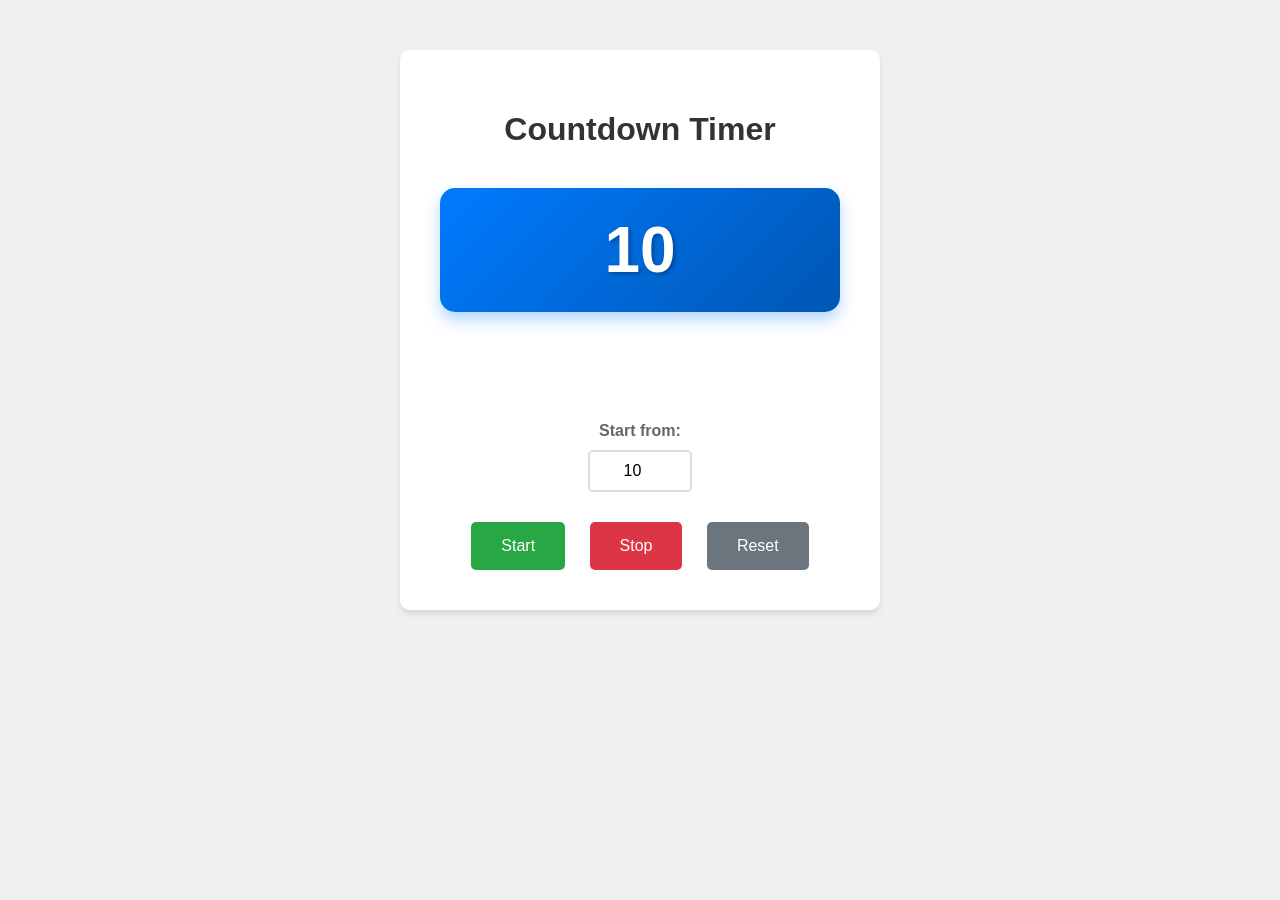
<file: index.html>
<!DOCTYPE html>
<html lang="en">
<head>
    <meta charset="UTF-8">
    <meta name="viewport" content="width=device-width, initial-scale=1.0">
    <title>Countdown Timer</title>
    <link rel="stylesheet" href="style.css">
</head>
<body>
    <div id="app">
        <h1>Countdown Timer</h1>
        <div class="timer-display">
            <span id="counter">10</span>
        </div>
        <div id="message" class="message"></div>
        <div class="input-section">
            <label for="startValue">Start from:</label>
            <input type="number" id="startValue" value="10" min="1">
        </div>
        <div class="buttons">
            <button id="start">Start</button>
            <button id="stop">Stop</button>
            <button id="reset">Reset</button>
        </div>
    </div>

    <script src="script.js"></script>
</body>
</html>
</file>
<file: style.css>
body {
    font-family: Arial, sans-serif;
    background: #f0f0f0;
    margin: 0;
    padding: 50px;
    text-align: center;
}

#app {
    max-width: 400px;
    margin: 0 auto;
    background: white;
    padding: 40px;
    border-radius: 10px;
    box-shadow: 0 4px 6px rgba(0, 0, 0, 0.1);
}

h1 {
    color: #333;
    margin-bottom: 30px;
}

.timer-display {
    margin: 40px 0;
    padding: 30px;
    background: linear-gradient(135deg, #007bff, #0056b3);
    border-radius: 15px;
    box-shadow: 0 8px 16px rgba(0, 123, 255, 0.3);
}

#counter {
    font-size: 4em;
    font-weight: bold;
    color: white;
    text-shadow: 2px 2px 4px rgba(0, 0, 0, 0.3);
    display: block;
    line-height: 1;
}

.message {
    margin: 20px 0;
    padding: 15px;
    border-radius: 5px;
    font-size: 1.2em;
    font-weight: bold;
    min-height: 20px;
}

.message.finished {
    background-color: #f8d7da;
    color: #721c24;
    border: 1px solid #f5c6cb;
}

.input-section {
    margin: 20px 0;
}

.input-section label {
    display: block;
    margin-bottom: 10px;
    color: #666;
    font-weight: bold;
}

.input-section input {
    padding: 10px;
    font-size: 16px;
    border: 2px solid #ddd;
    border-radius: 5px;
    width: 80px;
    text-align: center;
}

.input-section input:focus {
    outline: none;
    border-color: #007bff;
}

.buttons {
    margin-top: 30px;
}

button {
    padding: 15px 30px;
    margin: 0 10px;
    font-size: 16px;
    border: none;
    border-radius: 5px;
    cursor: pointer;
    transition: background-color 0.3s;
}

#start {
    background-color: #28a745;
    color: white;
}

#start:hover {
    background-color: #218838;
}

#stop {
    background-color: #dc3545;
    color: white;
}

#stop:hover {
    background-color: #c82333;
}

#reset {
    background-color: #6c757d;
    color: white;
}

#reset:hover {
    background-color: #5a6268;
}
</file>
